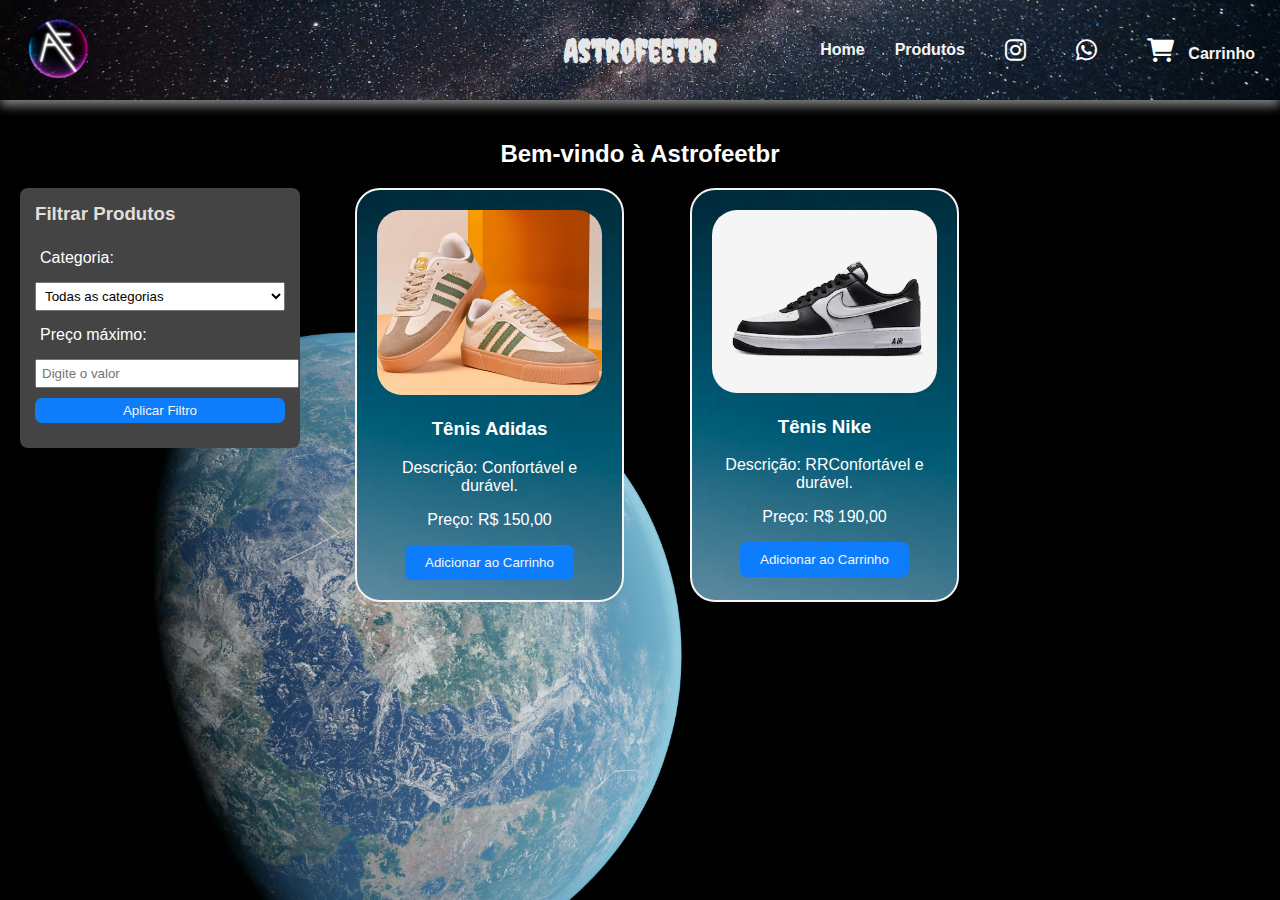
<file: index.html>
<!DOCTYPE html>
<html lang="pt-BR">
<head>
    <meta charset="UTF-8">
    <meta name="viewport" content="width=device-width, initial-scale=1.0">
    <title>Loja de Tenis - Astrofeetbr</title>
    <link rel="stylesheet" href="styles.css">
    <link href="https://fonts.googleapis.com/css2?family=Creepster&display=swap" rel="stylesheet">
    <link rel="stylesheet" href="https://cdnjs.cloudflare.com/ajax/libs/font-awesome/6.0.0-beta3/css/all.min.css">
    
</head>

<body>
    <header>
        <img src="img/logo.png" alt="logoAs HTML5">
        <h1>Astrofeetbr</h1>
        <nav>
            <a href="#" id="homeBtn">Home</a>
            <a href="#" id="produtosBtn">Produtos</a>
            <a href="https://www.instagram.com/astrofeetbr/?igsh=cTg4emNydjNrc2to" target="_blank">
                <i class="fab fa-instagram"></i>
            </a>
            <a href="https://wa.me/553183024952" target="_blank">
                <i class="fab fa-whatsapp"></i>
            </a>
            <a href="#" id="carrinhoBtn">
                <i class="fas fa-shopping-cart"></i> Carrinho
            </a>
        </nav>
    </header>

    <main>
        <section id="home">
            <h2>Bem-vindo à Astrofeetbr</h2>
            <p></p>
        </section>

        <section id="produtos" class="oculto">
            <div id="filtros-produtos" class="filtro-lateral">
                <div class="filtro-container">
                    <h3>Filtrar Produtos</h3>
                    <label for="categoria">Categoria:</label>
                    <select id="categoria">
                        <option value="todas">Todas as categorias</option>
                        <option value="Nike">Nike</option>
                        <option value="Adidas">Adidas</option>
                    </select>
                    <label for="preco-maximo">Preço máximo:</label>
                    <input type="number" id="preco-maximo" placeholder="Digite o valor">
                    <button onclick="filtrarProdutos()">Aplicar Filtro</button>
                </div>
            </div>
            
                </div>
                <div class="produto" id="produto2" data-categoria="Adidas">
                    <img src="img/tenis1.png"tenis da Adidas">
                    <h3>Tênis Adidas</h3>
                    <p>Descrição: Confortável e durável.</p>
                    <p>Preço: R$ 150,00</p>
                    <button onclick="adicionarAoCarrinho('Tênis Adidas', 150)">Adicionar ao Carrinho</button>
                    <div class="controle-quantidade oculto">
                        <button class="quantidade-btn" onclick="alterarQuantidade('Tênis Adidas', 170, -1)">-</button>
                        <span id="quantidade-Tênis Adidas">1</span>
                        <button class="quantidade-btn" onclick="alterarQuantidade('Tênis Adidas', 170, 1)">+</button>
                        <button class="lixeira-btn" onclick="removerDoCarrinho('Tênis Adidas')"><i class="fas fa-trash"></i></button>
                    </div>
                </div>
                <div class="produto" id="produto3" data-categoria="Nike">
                    <img src="img/tinis2.avif"tenis da Adidas">
                    <h3>Tênis Nike</h3>
                    <p>Descrição: RRConfortável e durável. </p>
                    <p>Preço: R$ 190,00</p>
                    <button onclick="adicionarAoCarrinho('Tênis Adidas', 190)">Adicionar ao Carrinho</button>
                    <div class="controle-quantidade oculto">
                        <button class="quantidade-btn" onclick="alterarQuantidade('Tênis Nike', 170, -1)">-</button>
                        <span id="quantidade-Tênis Adidas">1</span>
                        <button class="quantidade-btn" onclick="alterarQuantidade('Tênis Nike', 170, 1)">+</button>
                        <button class="lixeira-btn" onclick="removerDoCarrinho('Tênis Nike')"><i class="fas fa-trash"></i></button>
                    </div>
                </div>
                
        </section>

        <section id="carrinho" class="carrinho oculto">
            <h2>Carrinho de Compras</h2>
            <ul id="listaCarrinho"></ul>
            <p id="totalCarrinho">Total: R$ 0,00</p>
            <button onclick="finalizarCompra()">Finalizar Compra</button>
            <button id="fecharCarrinho" onclick="fecharCarrinho()">Fechar</button>
        </section>
    </main>

    <script src="script.js"></script>
</body>

</html>
</file>
<file: styles.css>
body {
    font-family: Arial, sans-serif;
    margin: 0;
    padding: 0;
    color: hsl(0, 22%, 96%);
    background-color: #d61c1c;
    background-image: url('img/fundo geral.jpg');
    background-size: cover;
    background-repeat: no-repeat;
    background-attachment: fixed;
}

header {
    display: flex;
    align-items: center;
    position: relative;
    background-image: url('img/titulo.jpg');
    background-size: cover;
    background-repeat: no-repeat;
    background-position: center;
    color: rgb(231, 230, 230);
    padding: 10px;
    box-shadow: 0 6px 10px rgba(255, 254, 254, 0.5);
}

header .logo {
    width: 100px;
    height: auto;
    margin-right: 20px;
}

header h1 {
    font-family: 'Creepster', cursive;
    position: absolute;
    left: 50%;
    transform: translateX(-50%);
    margin: 0;
}

nav {
    display: flex;
    align-items: center;
    margin-left: auto; /* Pushes navigation items to the right */
}

nav a {
    margin: 0 15px;
    color: rgb(245, 245, 247);
    text-decoration: none;
    font-weight: bold;
    transition: color 0.3s, transform 0.3s;
}

nav a:hover {
    color: #e0e0e0;
    transform: scale(1.1);
}

nav a i {
    font-size: 24px;
    color: rgb(255, 255, 255);
    margin: 0 10px;
    transition: color 0.3s, transform 0.3s;
}

nav a i:hover {
    color: #ebebeb;
    transform: scale(1.1);
}

main {
    padding: 20px;
}


#home {
    text-align: center;
    color: white;
}

#produtos {
    display: grid;
    grid-template-columns: repeat(auto-fill, minmax(200px, 1fr));
    gap: 100px;
}

.produto {
    width: calc(100% - 10px);
    max-width: 250px;
    border: 2px solid #f8f3f3;
    padding: 20px;
    background-image: url('img/fundo tenis.png');
    background-repeat: no-repeat;
    background-position: center;
    border-radius: 25px;
    text-align: center;
    color: rgb(255, 255, 255);
    transition: transform 0.3s, box-shadow 0.3s;
}

.produto:hover {
    transform: scale(1.05);
    box-shadow: 0 8px 16px rgba(0, 0, 0, 0.3);
}

.produto img {
    width: 100%;
    height: auto;
    border-radius: 25px;
}

.carrinho {
    position: fixed;
    right: 0;
    top: 100px;
    width: 20%;
    background: url('img/Carrinho.png') no-repeat center center;
    background-size: cover;
    padding: 20px;
    border-radius: 25px;
    color: white;
    transition: transform 1s ease-in-out;
    display: none;
    z-index: 1000;
}

#listaCarrinho {
    list-style-type: none;
    padding: 0;
}

#totalCarrinho {
    margin-top: 10px;
}

button {
    background-color: rgb(13, 125, 252);
    color: #f7f4f4;
    padding: 10px 20px;
    border: none;
    border-radius: 7px;
    cursor: pointer;
    transition: background-color 0.3s, transform 0.3s;
}

button:hover {
    background-color: #d10c0c;
    transform: scale(1.05);
}

#fecharCarrinho {
    margin-top: 10px;
}

.controle-quantidade {
    display: flex;
    align-items: center;
    gap: 5px;
    margin-top: 10px;
}

.quantidade-btn {
    background: none;
    border: none;
    color: rgb(255, 255, 255);
    font-size: 18px;
    cursor: pointer;
    font-weight: bold;
}

.quantidade-btn:hover {
    color: #ffcc00;
}

.lixeira-btn {
    background: none;
    border: none;
    color: red;
    cursor: pointer;
    font-size: 18px;
}

.lixeira-btn:hover {
    color: darkred;
}

.oculto {
    display: none;
}

.filtro-lateral {
    width: 250px;
    background-color: #444;
    padding: 15px;
    border-radius: 8px;
    color: white;
    height: fit-content;
}

.filtro-container h3 {
    margin-top: 0;
    color: rgb(226, 223, 217);
}

.filtro-container label,
.filtro-container select,
.filtro-container input,
.filtro-container button {
    display: block;
    margin: 10px 0;
    width: 100%;
    padding: 5px;
}
@media (max-width: 768px) {
    /* Spawn Ajustes para dispositivos moveis com tela >= a 768px*/
    header {
        flex-direction: column;
        align-items: center;
        text-align: center;
        padding: 10px;
    }

    
    header .logo {
        width: 70px; 
        height: auto;
        margin: 0;
    }

    header h1 {
        position: static;
        transform: none;
        margin: 10px 0;
    }

    nav {
        flex-direction: row;
        justify-content: center;
        flex-wrap: wrap;
        gap: 10px;
        margin-top: 10px;
    }

    nav a {
        font-size: 16px;
    }

    
    .carrinho {
        width: 90%; 
        padding: 10px;
    }

    
    #produtos {
        display: flex;
        flex-wrap: wrap;
        gap: 10px;
        justify-content: center;
    }

    .produto {
        width: 45%; 
        max-width: 100%;
        padding: 10px;
    }
}
</file>
